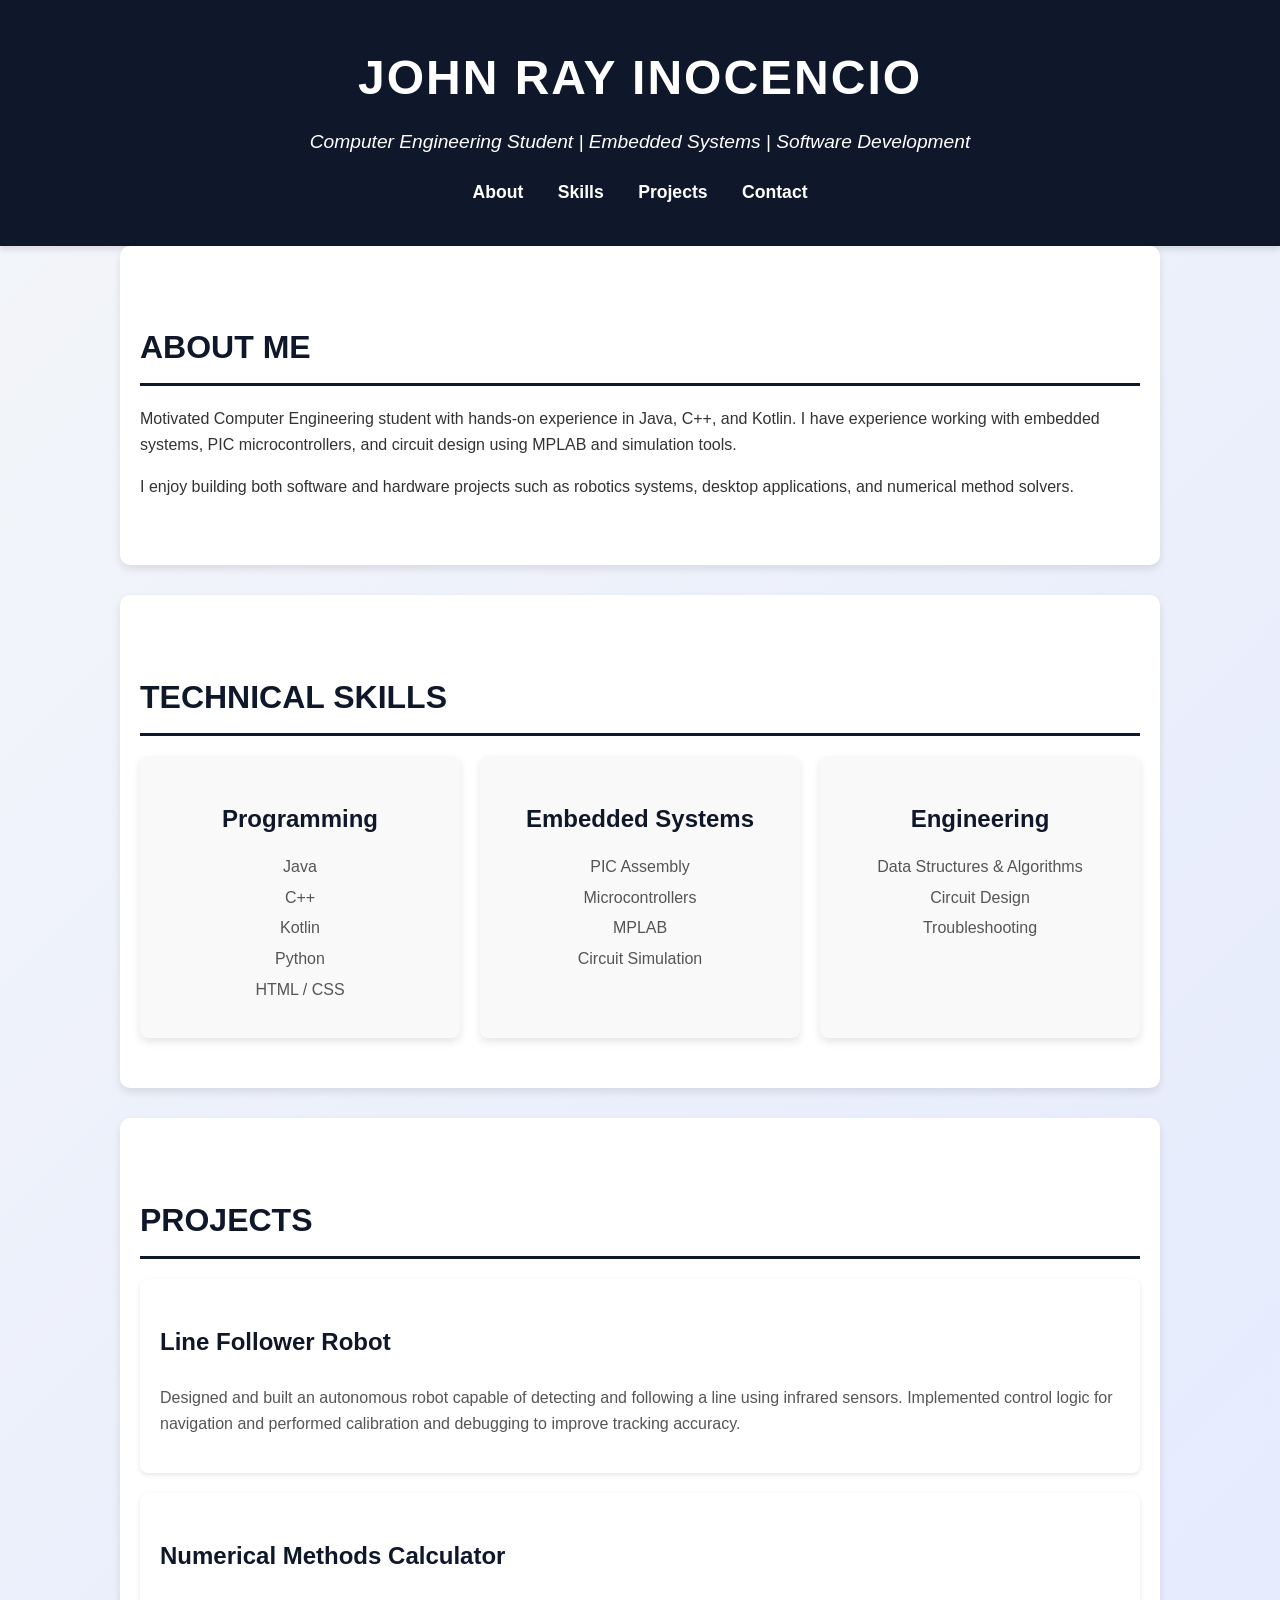
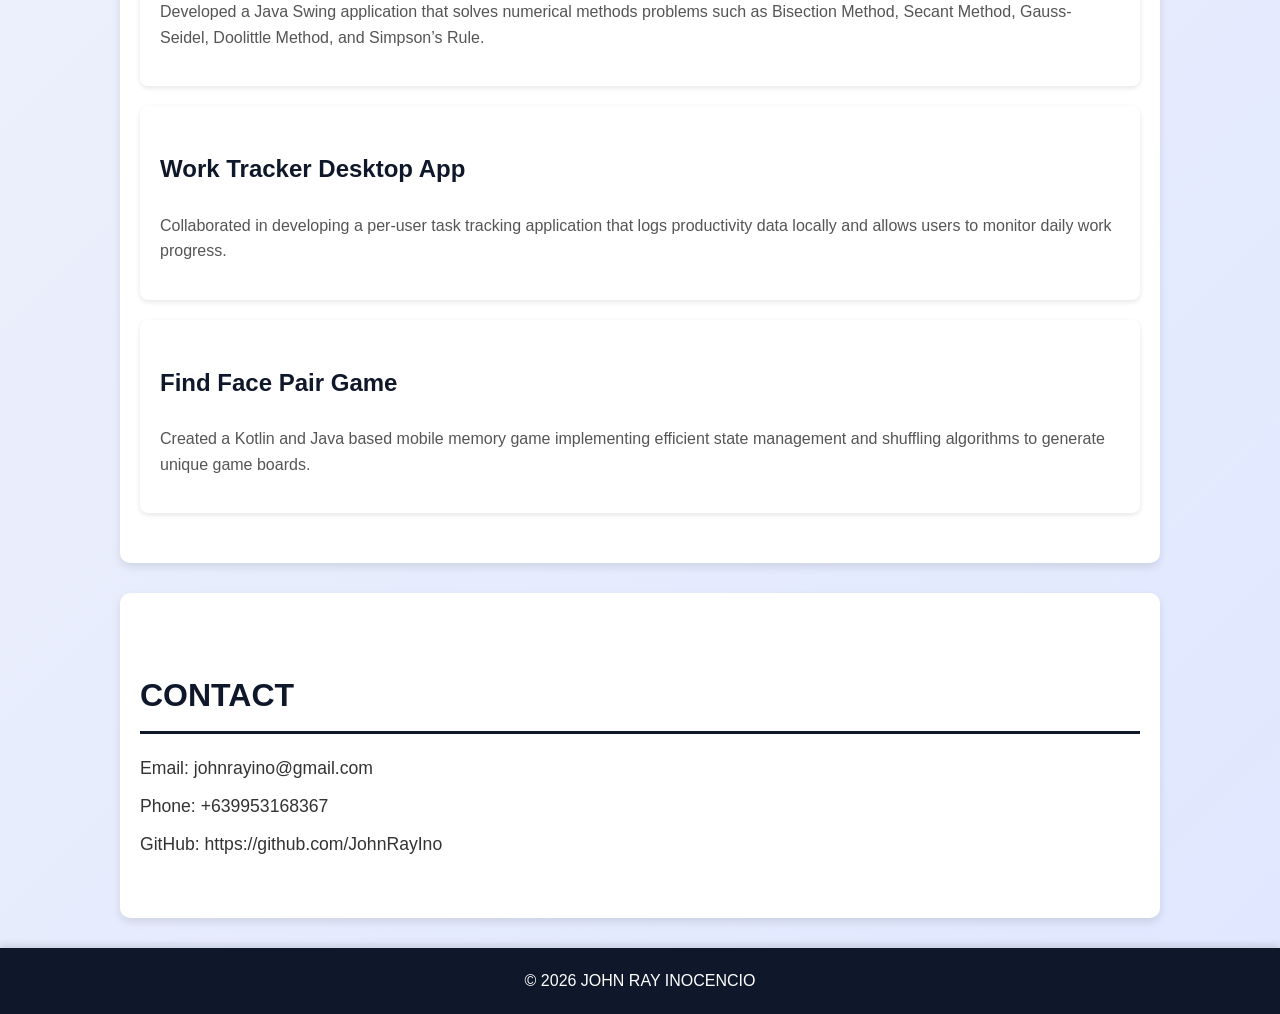
<file: index.html>
<!DOCTYPE html>
<html lang="en">

<head>
<meta charset="UTF-8">
<title>JOHN RAY INOCENCIO | Portfolio</title>
<link rel="stylesheet" href="style.css">
</head>

<body>

<header>
<h1>JOHN RAY INOCENCIO</h1>
<p>Computer Engineering Student | Embedded Systems | Software Development</p>

<nav>
<a href="#about">About</a>
<a href="#skills">Skills</a>
<a href="#projects">Projects</a>
<a href="#contact">Contact</a>
</nav>
</header>


<section id="about">

<h2>About Me</h2>

<p>
Motivated Computer Engineering student with hands-on experience in Java, C++, and Kotlin. I have experience working with
embedded systems, PIC microcontrollers, and circuit design using MPLAB and simulation tools.
</p>

<p>
I enjoy building both software and hardware projects such as robotics systems, desktop applications, and numerical method solvers.
</p>

<!-- <p>
<strong>Download my resume:</strong> <a href="resume.pdf" download>Click here to download</a>
</p> -->

</section>



<section id="skills">

<h2>Technical Skills</h2>

<div class="grid">
    <div class="card">
        <h3>Programming</h3>
        <ul>
            <li>Java</li>
            <li>C++</li>
            <li>Kotlin</li>
            <li>Python</li>
            <li>HTML / CSS</li>
        </ul>
    </div>

    <div class="card">
        <h3>Embedded Systems</h3>
        <ul>
            <li>PIC Assembly</li>
            <li>Microcontrollers</li>
            <li>MPLAB</li>
            <li>Circuit Simulation</li>
        </ul>
    </div>

    <div class="card">
        <h3>Engineering</h3>
        <ul>
            <li>Data Structures & Algorithms</li>
            <li>Circuit Design</li>
            <li>Troubleshooting</li>
        </ul>
    </div>
</div>

</section>



<section id="projects">

<h2>Projects</h2>

<a href="line-follower-robot.html" class="project">
<div>
<h3>Line Follower Robot</h3>
<p>
Designed and built an autonomous robot capable of detecting and following a
line using infrared sensors. Implemented control logic for navigation and
performed calibration and debugging to improve tracking accuracy.
</p>
</div>
</a>

<a href="numerical-methods-calculator.html" class="project">
<div>
<h3>Numerical Methods Calculator</h3>
<p>
Developed a Java Swing application that solves numerical methods problems such
as Bisection Method, Secant Method, Gauss-Seidel, Doolittle Method, and
Simpson’s Rule.
</p>
</div>
</a>

<a href="work-tracker-desktop-app.html" class="project">
<div>
<h3>Work Tracker Desktop App</h3>
<p>
Collaborated in developing a per-user task tracking application that logs
productivity data locally and allows users to monitor daily work progress.
</p>
</div>
</a>

<a href="find-face-pair-game.html" class="project">
<div>
<h3>Find Face Pair Game</h3>
<p>
Created a Kotlin and Java based mobile memory game implementing efficient
state management and shuffling algorithms to generate unique game boards.
</p>
</div>
</a>

</section>



<section id="contact">

<h2>Contact</h2>

<p>Email: johnrayino@gmail.com</p>
<p>Phone: +639953168367</p>
<p>GitHub: https://github.com/JohnRayIno</p>

</section>


<footer>

<p>© 2026 JOHN RAY INOCENCIO</p>

</footer>

</body>
</html>
</file>
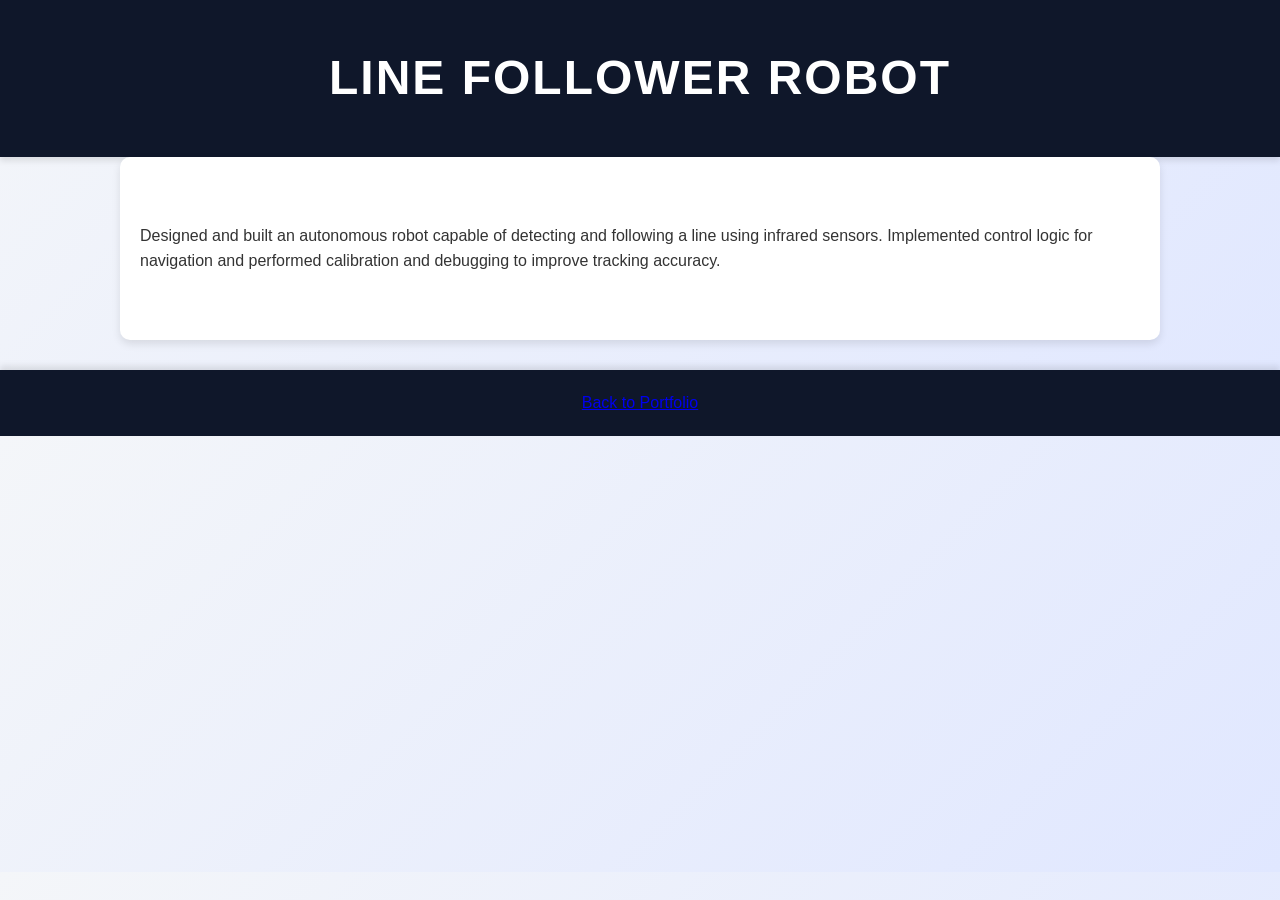
<file: line-follower-robot.html>
<!DOCTYPE html>
<html lang="en">
<head>
    <meta charset="UTF-8">
    <meta name="viewport" content="width=device-width, initial-scale=1.0">
    <title>Line Follower Robot</title>
    <link rel="stylesheet" href="style.css">
</head>
<body>
    <header>
        <h1>Line Follower Robot</h1>
    </header>
    <section>
        <p>Designed and built an autonomous robot        capable of detecting and following a line using infrared sensors. Implemented control logic for navigation and performed calibration and debugging to improve tracking accuracy.</p>
    </section>
    <footer>
        <p><a href="index.html">Back to Portfolio</a></p>
    </footer>
</body>
</html>
</file>
<file: style.css>
/* General Styles */
body {
    font-family: 'Arial', sans-serif;
    margin: 0;
    background: linear-gradient(135deg, #f4f6f9, #e0e7ff);
    color: #333;
    line-height: 1.6;
}

/* Header */
header {
    background: #0f172a;
    color: white;
    text-align: center;
    padding: 40px 20px;
    box-shadow: 0 4px 6px rgba(0, 0, 0, 0.1);
}

header h1 {
    font-size: 3rem;
    margin: 0;
    text-transform: uppercase;
    letter-spacing: 2px;
}

header p {
    font-size: 1.2rem;
    margin-top: 10px;
    font-style: italic;
}

nav {
    margin-top: 20px;
}

nav a {
    color: white;
    text-decoration: none;
    margin: 0 15px;
    font-weight: bold;
    font-size: 1.1rem;
    transition: color 0.3s;
}

nav a:hover {
    color: #38bdf8;
}

/* Sections */
section {
    max-width: 1000px;
    margin: auto;
    padding: 50px 20px;
    background: white;
    border-radius: 10px;
    box-shadow: 0 4px 8px rgba(0, 0, 0, 0.1);
    margin-bottom: 30px;
}

section h2 {
    border-bottom: 3px solid #0f172a;
    padding-bottom: 10px;
    font-size: 2rem;
    color: #0f172a;
    text-transform: uppercase;
    margin-bottom: 20px;
}

/* Skills Section */
.grid {
    display: flex;
    justify-content: space-between;
    gap: 20px;
    margin-top: 20px;
}

.card {
    background: #f9f9f9;
    padding: 20px;
    border-radius: 8px;
    box-shadow: 0 4px 8px rgba(0, 0, 0, 0.1);
    flex: 1;
    text-align: center;
    min-width: 200px;
    transition: transform 0.3s, box-shadow 0.3s;
}

.card:hover {
    transform: translateY(-5px);
    box-shadow: 0 6px 15px rgba(0, 0, 0, 0.2);
}

.card h3 {
    font-size: 1.5rem;
    color: #0f172a;
    margin-bottom: 10px;
}

.card ul {
    list-style: none;
    padding: 0;
}

.card ul li {
    margin: 5px 0;
    font-size: 1rem;
    color: #555;
}

/* Projects Section */
.project {
    background: white;
    padding: 20px;
    margin-top: 20px;
    border-radius: 8px;
    box-shadow: 0 2px 5px rgba(0, 0, 0, 0.1);
    transition: transform 0.3s, box-shadow 0.3s;
    text-decoration: none;
    color: inherit;
    display: block;
}

.project:hover {
    transform: translateY(-5px);
    box-shadow: 0 6px 15px rgba(0, 0, 0, 0.2);
}

.project h3 {
    font-size: 1.5rem;
    color: #0f172a;
}

.project p {
    font-size: 1rem;
    color: #555;
}

/* Contact Section */
#contact p {
    font-size: 1.1rem;
    margin: 10px 0;
}

#contact a {
    color: #38bdf8;
    text-decoration: none;
    font-weight: bold;
}

#contact a:hover {
    text-decoration: underline;
}

/* Footer */
footer {
    background: #0f172a;
    color: white;
    text-align: center;
    padding: 20px;
    margin-top: 30px;
    box-shadow: 0 -4px 6px rgba(0, 0, 0, 0.1);
}

footer p {
    margin: 0;
    font-size: 1rem;
}
</file>
